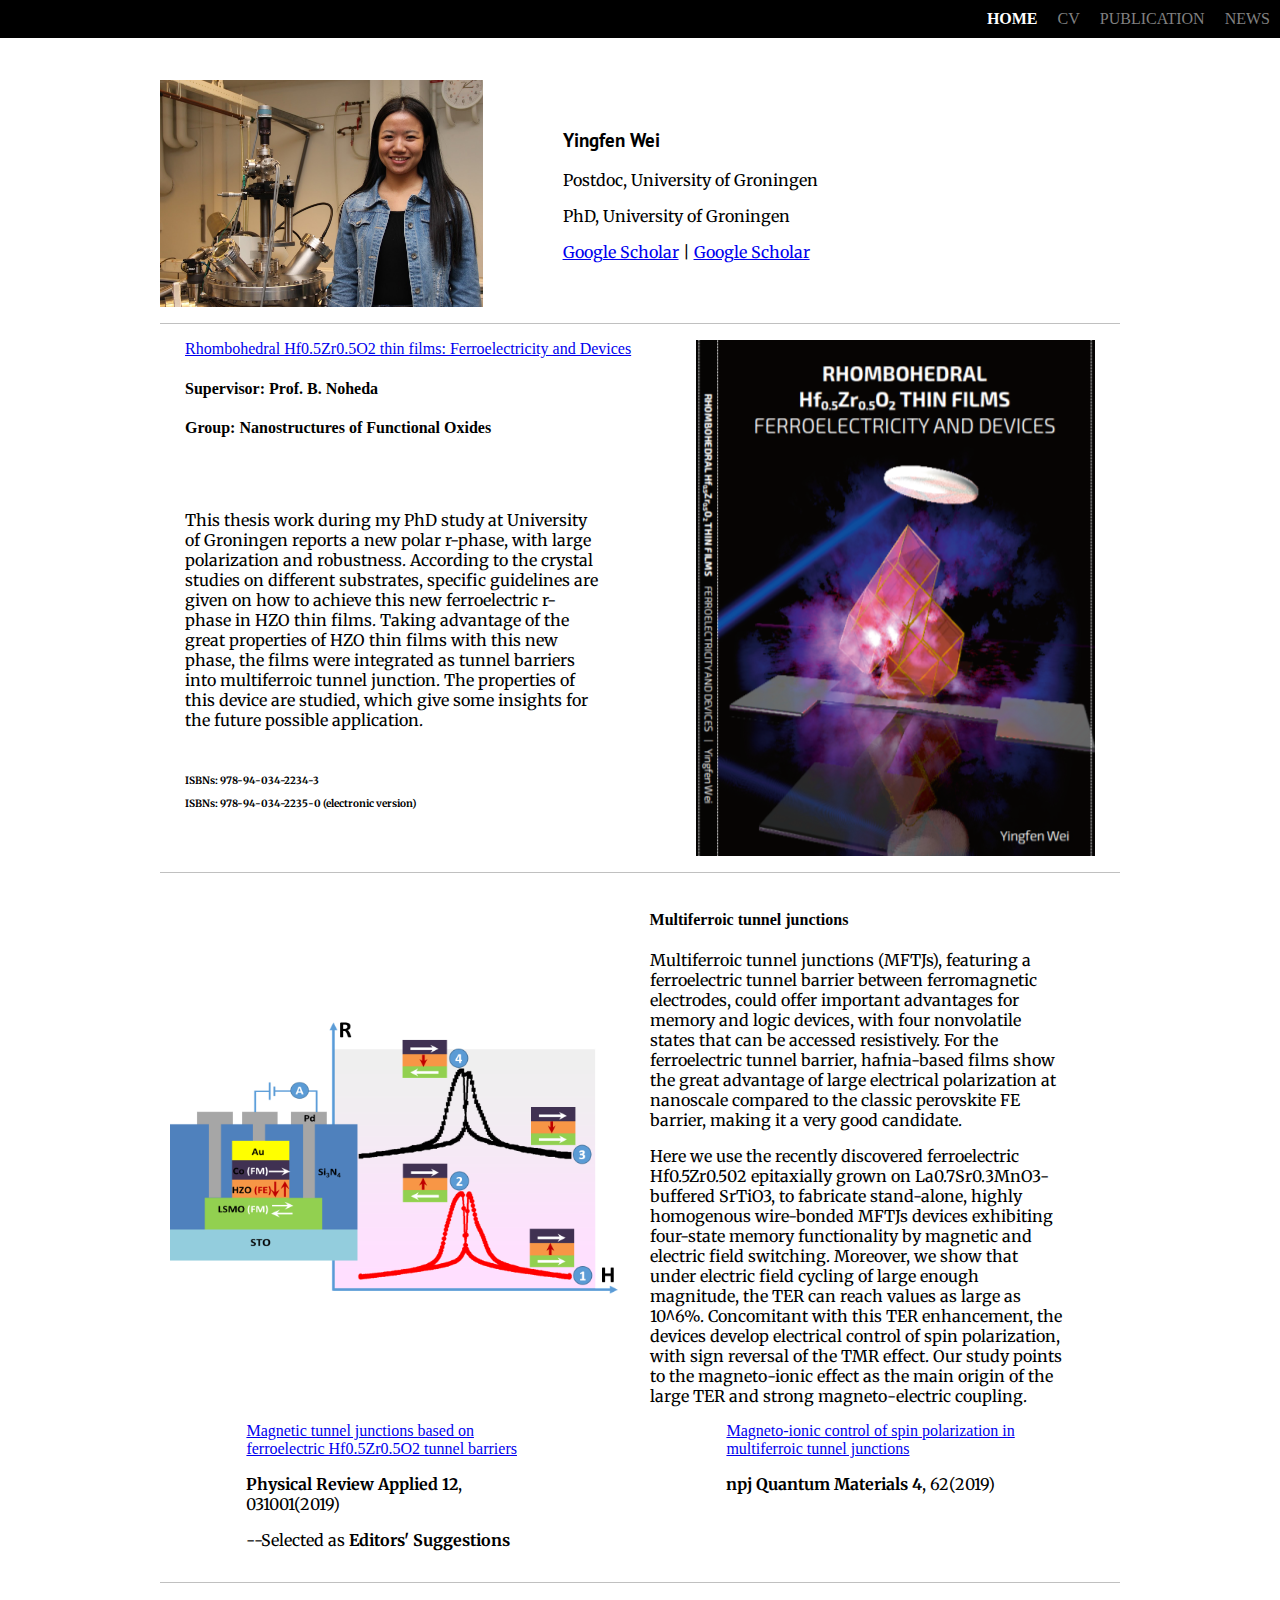
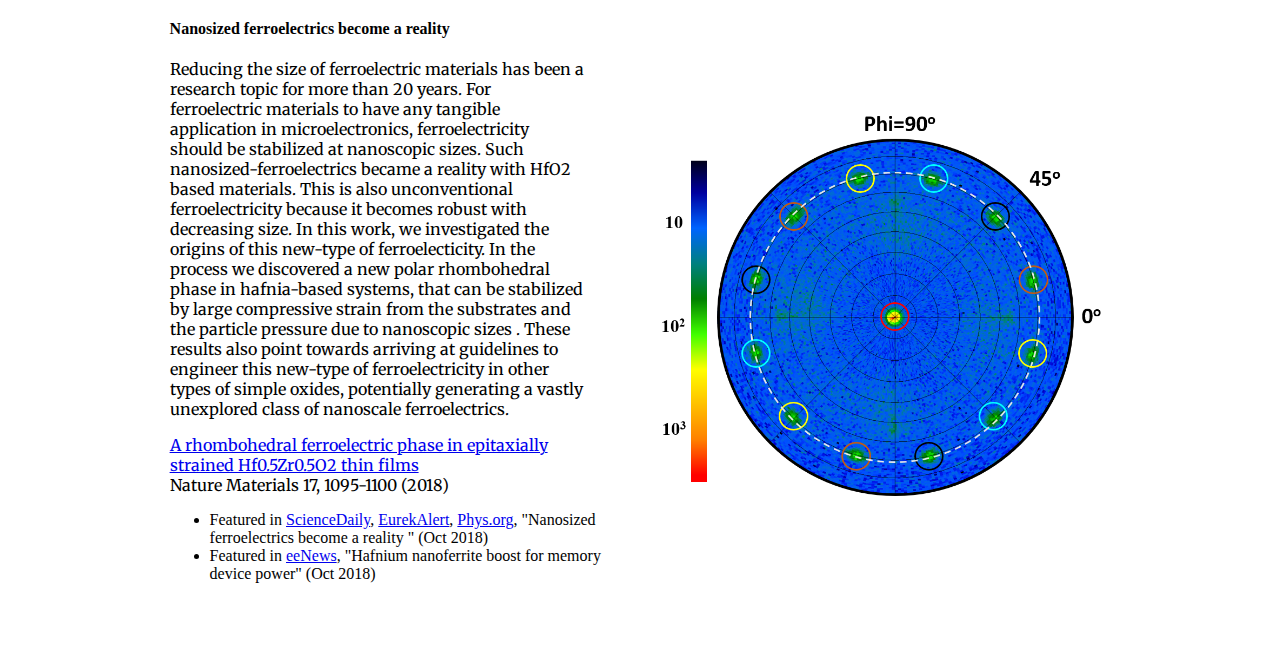
<file: index.html>
<!DOCTYPE html>
<html lang="en">
    <head>
        <meta charset="utf-8">
        <meta name="viewport" content="width=device-width">
        <title>HOME</title>
        <link rel="stylesheet" type="text/css" href="css/header.css">
        <link href='http://fonts.googleapis.com/css?family=PT Sans' rel='stylesheet'>
        <link href='http://fonts.googleapis.com/css?family=Merriweather' rel='stylesheet'>
        <style>

            nav a.home {
                color:white;
                font-weight:bold;
            }

            #self_intro {
                margin-top:5em;
            }
            .divider {
                flex-grow: 1;
                border-bottom: 1px solid silver;
                margin: 1rem 0;
            }

            article.twocolumns {
                display:flex;
                flex-flow: row wrap;
                justify-content: space-around;
                max-width: 100%;
            }
            #self_intro.twocolumns {
                display:flex;
                justify-content: flex-start;
                max-width:70%;
                margin:0;
            }
            #self_description{
                align-self: center;
                margin-left: 5em;
            }
            img {
                flex: 0 1 0px;
                object-fit: contain;
                max-width: 48%;
            }
            div.paragraph {
                flex: 1 1 0px;
                min-width: 48%;
                max-width: 48%;
            }
            .shorttext {
                flex: 1 1 0px;
                max-width: 32%;
            }
            h3 {
                font-family: 'PT Sans', serif;
            }
            p {
                font-family: 'Merriweather', serif;
                max-width: 90%;
            }
            .emphasis {
                font-weight: bold;
            }
            footer.article {
                font-size: x-small;
                font-weight: bold;
            }
        </style>
    </head>
    <body>
        <nav class="topnav">
            <a class="home" href="home.html">HOME</a>
            <a class="cv" href="cv.html">CV</a>
            <a class="publication" href="publication.html">PUBLICATION</a>
            <a class="news" href="news.html">NEWS</a>
        </nav>
        <main>
            <div id="self_intro" class="twocolumns">
                <img alt="A picture of Yingfen Wei" src="images/yingfen.jpg">
                <div id="self_description" class="paragraph">
                    <h3>Yingfen Wei</h3>
                    <p>Postdoc, University of Groningen</p>
                    <p>PhD, University of Groningen</p>
                    <p><a href="https://scholar.google.com/citations?user=834fTPoAAAAJ&hl=en">Google Scholar</a> | <a href="https://scholar.google.com/citations?user=834fTPoAAAAJ&hl=en">Google Scholar</a></p>
                </div>
            </div>
            <div class="divider"></div>     
            <article class="twocolumns">
                <div class="paragraph">
                    <a href="https://www.rug.nl/research/portal/nl/publications/rhombohedral-hf05zr05o2-thin-films(7d5bdc6a-62d7-4221-ba08-234207398757).html">Rhombohedral Hf0.5Zr0.5O2 thin films: Ferroelectricity and Devices</a>
                    <h4>Supervisor: Prof. B. Noheda </h4>
                    <h4>Group: Nanostructures of Functional Oxides</h4>
                    <br><br>
                    <p>This thesis work during my PhD study at University of Groningen reports a new polar r-phase, with large polarization and robustness. According to the crystal studies on different substrates, specific guidelines are given on how to achieve this new ferroelectric r-phase in HZO thin films. Taking advantage of the great properties of HZO thin films with this new phase, the films were integrated as tunnel barriers into multiferroic tunnel junction. The properties of this device are studied, which give some insights for the future possible application.  
                    </p>
                    <br>
                    <footer class="article">
                        <p>ISBNs: 978-94-034-2234-3</p>
                        <p>ISBNs: 978-94-034-2235-0 (electronic version)</p>
                    </footer>
                </div>
                    <img alt="rhombohedral-hf05zr05o2-thin-films Ferroelectricity and device" src="images/rhombohedral.png">         
            </article>
            <div class="divider"></div>     
            <article class="twocolumns">
                <img alt="circuit and state curve of the device" src="images/multiferroic-tunnel-junctions.png">
                <div class="paragraph">
                    <h4>Multiferroic tunnel junctions</h4>
                    <p>Multiferroic tunnel junctions (MFTJs), featuring a ferroelectric tunnel barrier between ferromagnetic electrodes, could offer important advantages for memory and logic devices, with four nonvolatile states that can be accessed resistively. For the ferroelectric tunnel barrier, hafnia-based films show the great advantage of large electrical polarization at nanoscale compared to the classic perovskite FE barrier, making it a very good candidate.</p>
                    <p>Here we use the recently discovered ferroelectric Hf0.5Zr0.502 epitaxially grown on La0.7Sr0.3MnO3-buffered SrTiO3, to fabricate stand-alone, highly homogenous wire-bonded MFTJs devices exhibiting four-state memory functionality by magnetic and electric field switching. Moreover, we show that under electric field cycling of large enough magnitude, the TER can reach values as large as 10^6%. Concomitant with this TER enhancement, the devices develop electrical control of spin polarization, with sign reversal of the TMR effect. Our study points to the magneto-ionic effect as the main origin of the large TER and strong magneto-electric coupling.</p>
                </div>
                <div class="shorttext">
                    <a href="https://journals.aps.org/prapplied/abstract/10.1103/PhysRevApplied.12.031001">Magnetic tunnel junctions based on ferroelectric Hf0.5Zr0.5O2 tunnel barriers</a>
                    <p><span class="emphasis">Physical Review Applied 12</span>, 031001(2019)</p>
                    <p>--Selected as <span class="emphasis">Editors' Suggestions</span></p>
                </div>
                <div class="shorttext">
                    <a href="https://www.nature.com/articles/s41535-019-0201-0">Magneto-ionic control of spin polarization in multiferroic tunnel junctions</a>
                    <p><span class="emphasis">npj Quantum Materials 4</span>, 62(2019)</p>
                </div>
            </article>
            <div class="divider"></div>     
            <article class="twocolumns">
                <div class="paragraph">
                    <h4>Nanosized ferroelectrics become a reality</h4>
                    <p>Reducing the size of ferroelectric materials has been a research topic for more than 20 years. For ferroelectric materials to have any tangible application in microelectronics, ferroelectricity should be stabilized at nanoscopic sizes. Such nanosized-ferroelectrics became a reality with HfO2 based materials. This is also unconventional ferroelectricity because it becomes robust with decreasing size. In this work, we investigated the origins of this new-type of ferroelecticity. In the process we discovered a new polar rhombohedral phase in hafnia-based systems, that can be stabilized by large compressive strain from the substrates and the particle pressure due to nanoscopic sizes . These results also point towards arriving at guidelines to engineer this new-type of ferroelectricity in other types of simple oxides, potentially generating a vastly unexplored class of nanoscale ferroelectrics.</p>
                    <p>
                        <a href="https://www.nature.com/articles/s41563-018-0196-0">A rhombohedral ferroelectric phase in epitaxially strained Hf0.5Zr0.5O2 thin films</a>
                        <br>
                        Nature Materials 17, 1095-1100 (2018)
                        <ul>
                            <li>Featured in <a href="https://www.sciencedaily.com/releases/2018/10/181022124001.htm">ScienceDaily</a>, <a href="https://www.eurekalert.org/pub_releases/2018-10/uog-nfb101918.php">EurekAlert</a>,  <a href="https://phys.org/news/2018-10-nanosized-ferroelectrics-reality.html">Phys.org</a>, "Nanosized ferroelectrics become a reality " (Oct 2018)</li>
                            <li>Featured in <a href="https://www.eenewspower.com/news/hafnium-nanoferrite-boost-memory-device-power">eeNews</a>, "Hafnium nanoferrite boost for memory device power" (Oct 2018)</li>
                        </ul>
                    </p>
                </div>
                <img alt="nanosized-ferroelectrics" src="images/nanosized-ferroelectrics-become-a-reality.png">  
            </article>
        </main>
        <footer class="blank"></footer>
    </body>
</html>
</file>
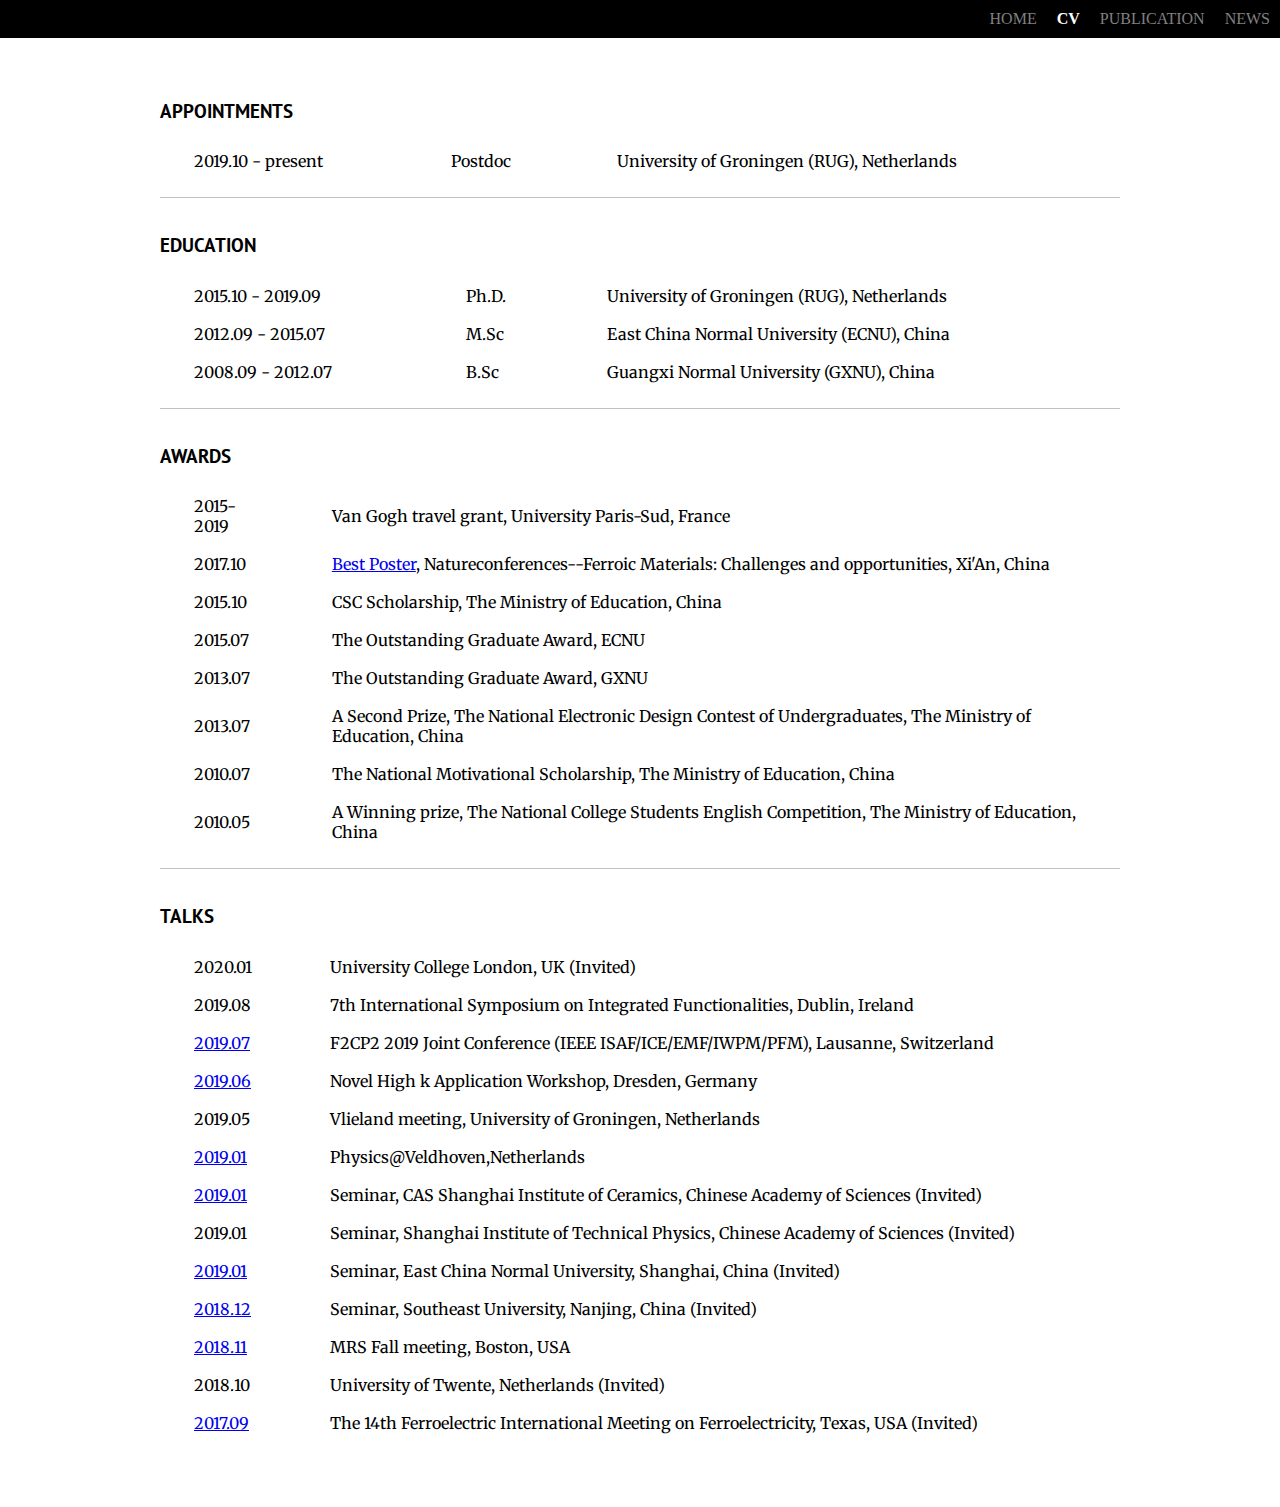
<file: cv.html>
<!DOCTYPE html>
<html lang="en">
    <head>
        <meta charset="utf-8">
        <meta name="viewport" content="width=device-width">
        <title>CV</title>
        <link rel="stylesheet" type="text/css" href="css/header.css">
        <link href='http://fonts.googleapis.com/css?family=PT Sans' rel='stylesheet'>
        <link href='http://fonts.googleapis.com/css?family=Merriweather' rel='stylesheet'>
        <style>
            nav a.cv {
                color:white;
                font-weight:bold;
            }
            .divider {
                flex-grow: 1;
                border-bottom: 1px solid silver;
                margin: 1rem 0;
            }
            caption {
                text-align: left;
            }
            td {
                padding:0.5em 2em;
                font-family: 'Merriweather';
            }
        </style>
    </head>
    <body>
        <nav class="topnav">
            <a class="home" href="home.html">HOME</a>
            <a class="cv" href="cv.html">CV</a>
            <a class="publication" href="publication.html">PUBLICATION</a>
            <a class="news" href="news.html">NEWS</a>
        </nav>
        <main>
            <table border="0">
                <caption>
                    <h3>APPOINTMENTS</h3>
                </caption>
                <tr>
                    <td>2019.10 - present</td><td>Postdoc</td><td>University of Groningen (RUG), Netherlands</td>
                </tr>
            </table>
            <div class="divider"></div> 
            <table border="0">
                <caption>
                    <h3>EDUCATION</h3>
                </caption>
                <tr>
                    <td>2015.10 - 2019.09</td><td>Ph.D.</td><td>University of Groningen (RUG), Netherlands</td>
                </tr>
                <tr>
                    <td>2012.09 - 2015.07</td><td>M.Sc</td><td>East China Normal University (ECNU), China</td>
                </tr>
                <tr>
                    <td>2008.09 - 2012.07</td><td>B.Sc</td><td>Guangxi Normal University (GXNU), China</td>
                </tr>
            </table>
            <div class="divider"></div> 
            <table border="0">
                <caption>
                    <h3>AWARDS</h3>
                </caption>
                <tr>
                    <td>2015-2019</td><td>Van Gogh travel grant, University Paris-Sud, France</td>
                </tr>
                <tr>
                    <td>2017.10</td><td><a href="https://www.nature.com/natureconferences/fm2017/abstract.html">Best Poster</a>, Natureconferences--Ferroic Materials: Challenges and opportunities, Xi'An, China</td>
                </tr>
                <tr>
                    <td>2015.10</td><td>CSC Scholarship, The Ministry of Education, China</td>
                </tr>
                <tr>
                    <td>2015.07</td><td>The Outstanding Graduate Award, ECNU</td>
                </tr>
                <tr>
                    <td>2013.07</td><td>The Outstanding Graduate Award, GXNU</td>
                </tr>
                <tr>
                    <td>2013.07</td><td>A Second Prize, The National Electronic Design Contest of Undergraduates, The Ministry of Education, China</td>
                </tr>
                <tr>
                    <td>2010.07</td><td>The National Motivational Scholarship, The Ministry of Education, China</td>
                </tr>
                <tr>
                    <td>2010.05</td><td>A Winning prize, The National College Students English Competition, The Ministry of Education, China</td>
                </tr>
            </table>
            <div class="divider"></div> 
            <table border="0">
                <caption>
                    <h3>TALKS</h3>
                </caption>
                <tr>
                    <td>2020.01</td><td>University College London, UK (Invited)</td>
                </tr>
                <tr>
                    <td>2019.08</td><td>7th International Symposium on Integrated Functionalities, Dublin, Ireland</td>
                </tr>
                <tr>
                    <td><a href="https://conf.papercept.net/conferences/conferences/ISAF19/program/ISAF19_ContentListWeb_2.html">2019.07</a></td><td>F2CP2 2019 Joint Conference (IEEE ISAF/ICE/EMF/IWPM/PFM), Lausanne, Switzerland</td>
                </tr>
                <tr>
                    <td><a href="http://namlab.de/news/events-1/novel-high-k-workshop-2019-agenda.pdf?lang=en">2019.06</a></td><td>Novel High k Application Workshop, Dresden, Germany</td>
                </tr>
                <tr>
                    <td>2019.05</td><td>Vlieland meeting, University of Groningen, Netherlands</td>
                </tr>
                <tr>
                    <td><a href=" https://www.nwo.nl/binaries/content/documents/nwo-en/common/documentation/application/enw/physics-at-veldhoven---programme-2019/Vouwfolder_DEF-online.pdf">2019.01</a></td><td>Physics@Veldhoven,Netherlands</td>
                </tr>
                <tr>
                    <td><a href="http://www.sic.ac.cn/xwzx/xshd/201812/t20181229_5222620.html">2019.01</a></td><td>Seminar, CAS Shanghai Institute of Ceramics, Chinese Academy of Sciences (Invited)</td>
                </tr>
                <tr>
                    <td>2019.01</td><td>Seminar, Shanghai Institute of Technical Physics, Chinese Academy of Sciences (Invited)</td>
                </tr>
                <tr>
                    <td><a href="https://www.ecnu.edu.cn/19/19/c1950a203033/page.htm">2019.01</a></td><td>Seminar, East China Normal University, Shanghai, China (Invited)</td>
                </tr>
                <tr>
                    <td><a href="https://physics.seu.edu.cn/2018/1219/c23226a262140/pagem.htm">2018.12</a></td><td>Seminar, Southeast University, Nanjing, China (Invited)</td>
                </tr>
                <tr>
                    <td><a href="https://mrsfall2018.zerista.com/event/member/534064">2018.11</a></td><td>MRS Fall meeting, Boston, USA</td>
                </tr>
                <tr>
                    <td>2018.10</td><td>University of Twente, Netherlands (Invited)</td>
                </tr>
                <tr>
                    <td><a href="http://www.imf2017.org/Book_Abstracts_IMF2017_09022017.pdf">2017.09</a></td><td>The 14th Ferroelectric International Meeting on Ferroelectricity, Texas, USA (Invited)</td>
                </tr>
            </table>
        </main>
        <footer class="blank"></footer>
    </body>
</html>
</file>
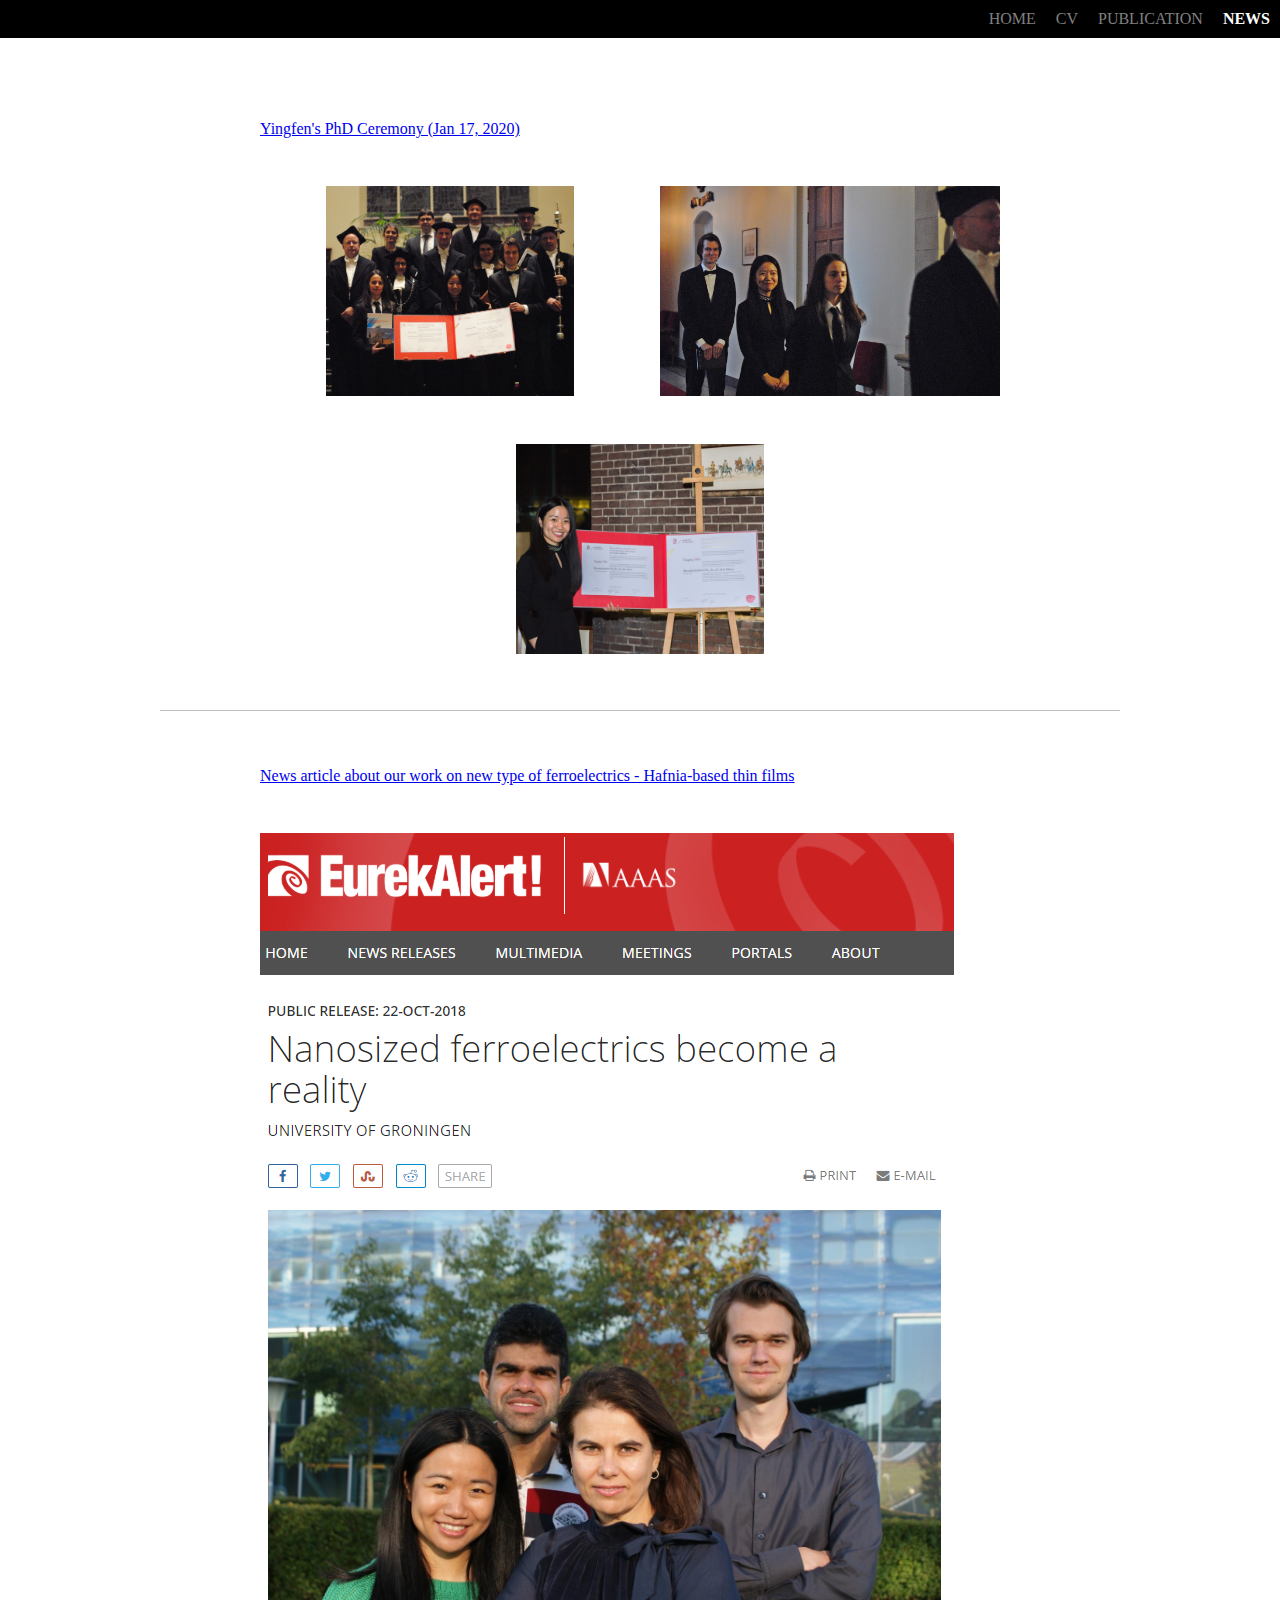
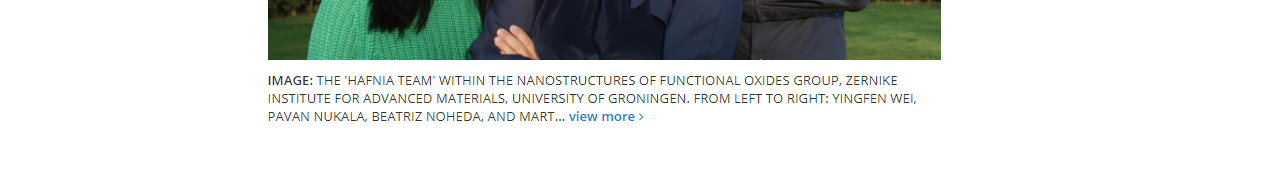
<file: news.html>
<!DOCTYPE html>
<html lang="en">
    <head>
        <meta charset="utf-8">
        <meta name="viewport" content="width=device-width">
        <title>NEWS</title>
        <link rel="stylesheet" type="text/css" href="css/header.css">
        <link href='http://fonts.googleapis.com/css?family=PT Sans' rel='stylesheet'>
        <link href='http://fonts.googleapis.com/css?family=Merriweather' rel='stylesheet'>
        <style>
            nav a.news {
                color:white;
                font-weight:bold;
            }            
            li {
                list-style-type:none;
            }
            article {
                margin:40px 100px;
                
            }
            main {
                display: flex;
            }
            div.rowphoto {
                display: flex;
                flex-flow: row wrap;
            }
            img.item {
                flex: 1 1 0px;
                object-fit: contain;
                max-height: 210px;
            }
            img {
                margin-top: 3em;
            }
        </style>
    </head>
    <body>
        <nav class="topnav">
            <a class="home" href="home.html">HOME</a>
            <a class="cv" href="cv.html">CV</a>
            <a class="publication" href="publication.html">PUBLICATION</a>
            <a class="news" href="news.html">NEWS</a>
        </nav>
        <main>
            <article>
                <a href="https://www.rug.nl/about-ug/latest-news/events/promoties/?hfId=119187">Yingfen's PhD Ceremony (Jan 17, 2020)</a>
                <div class="rowphoto">
                    <img class="item" alt="ceremony-1" src="images/ceremony-1.jpg">
                    <img class="item" alt="ceremony-2" src="images/ceremony-2.jpg">
                    <img class="item" alt="ceremony-3" src="images/ceremony-3.jpg">
                </div>
            </article>
            <div class="divider"></div>     
            <article>
                <a href="https://www.eurekalert.org/pub_releases/2018-10/uog-nfb101918.php">News article about our work on new type of ferroelectrics - Hafnia-based thin films</a>
                <img alt="News article about our work on new type of ferroelectrics - Hafnia-based thin films" src="images/eurealert.png">
            </article>
        </main>
    </body>
</html>
</file>
<file: css/header.css>
body {
    margin:0;
    overflow-x: hidden;
}

nav.topnav {
    display: flex;
    justify-content: flex-end;
    position: fixed;
    top: 0;
    width: 100%;
    background: black;
}
nav a {
    text-decoration: none;
    margin:10px;
}
nav a:link, nav a:visited{
    color:gray;
}
nav a:hover, nav a:active {
    color:white;
}

h3 {
    font-family: 'PT Sans', serif;
}

main {
    margin:5rem 10rem 0 10rem;
    display:flex;
    flex-flow: column;
    min-width: calc(100% - 20rem);
}
.divider {
    flex-grow: 1;
    border-bottom: 1px solid silver;
    margin: 1rem 0;
}

footer.blank {
    padding: 2em 0;
}
</file>
